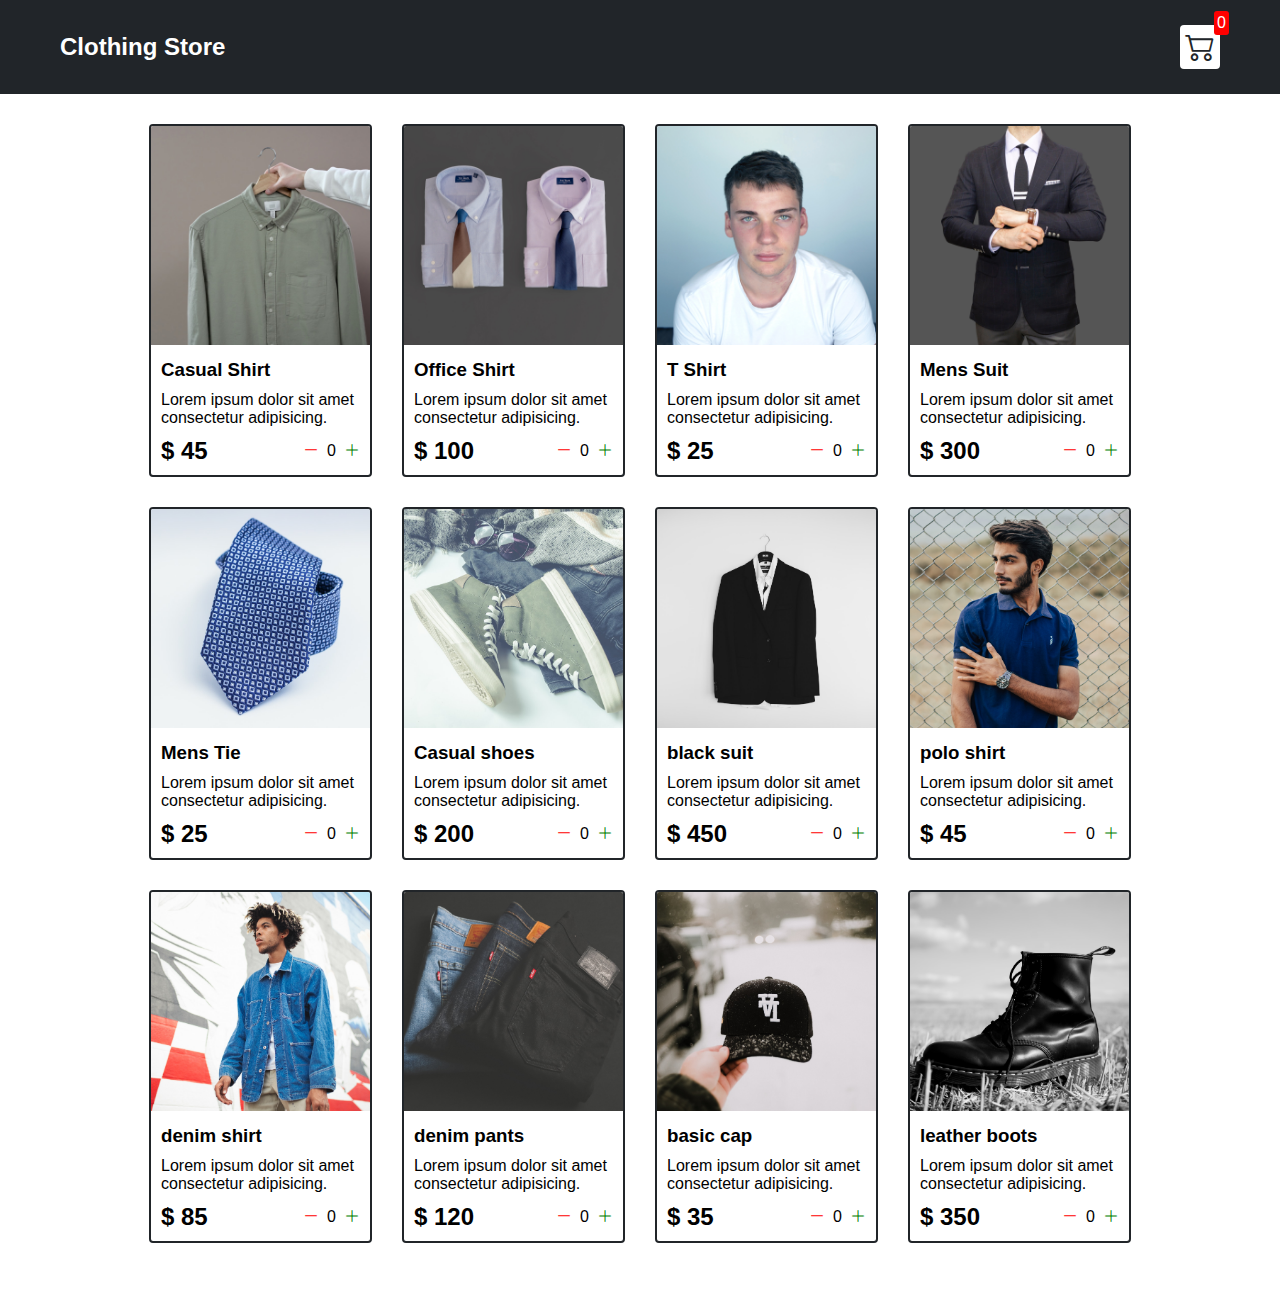
<file: index.html>
<!DOCTYPE html>
<html lang="en">
<head>
    <meta charset="UTF-8">
    <meta http-equiv="X-UA-Compatible" content="IE=edge">
    <meta name="viewport" content="width=device-width, initial-scale=1.0">
    <title>Clothing Store</title>
    <link rel="stylesheet" href="src/style.css">
    <link rel="stylesheet" href="https://cdn.jsdelivr.net/npm/bootstrap-icons@1.8.3/font/bootstrap-icons.css">
</head>
<body>
  <div class="navbar">
    <a href="index.html">
      <h2>Clothing Store</h2>
    </a>
    
    <a href="cart.html">
      <div class="cart">
        <i class="bi bi-cart2"></i>
        <div class="cartAmount" id="cartAmount">0</div>
    </div>
    </a>
    
  </div>

  <div class="shop" id="shop">
  </div>
    <script src="src/data.js"></script>
    <script src="src/script.js"></script>
</body>
</html>
</file>
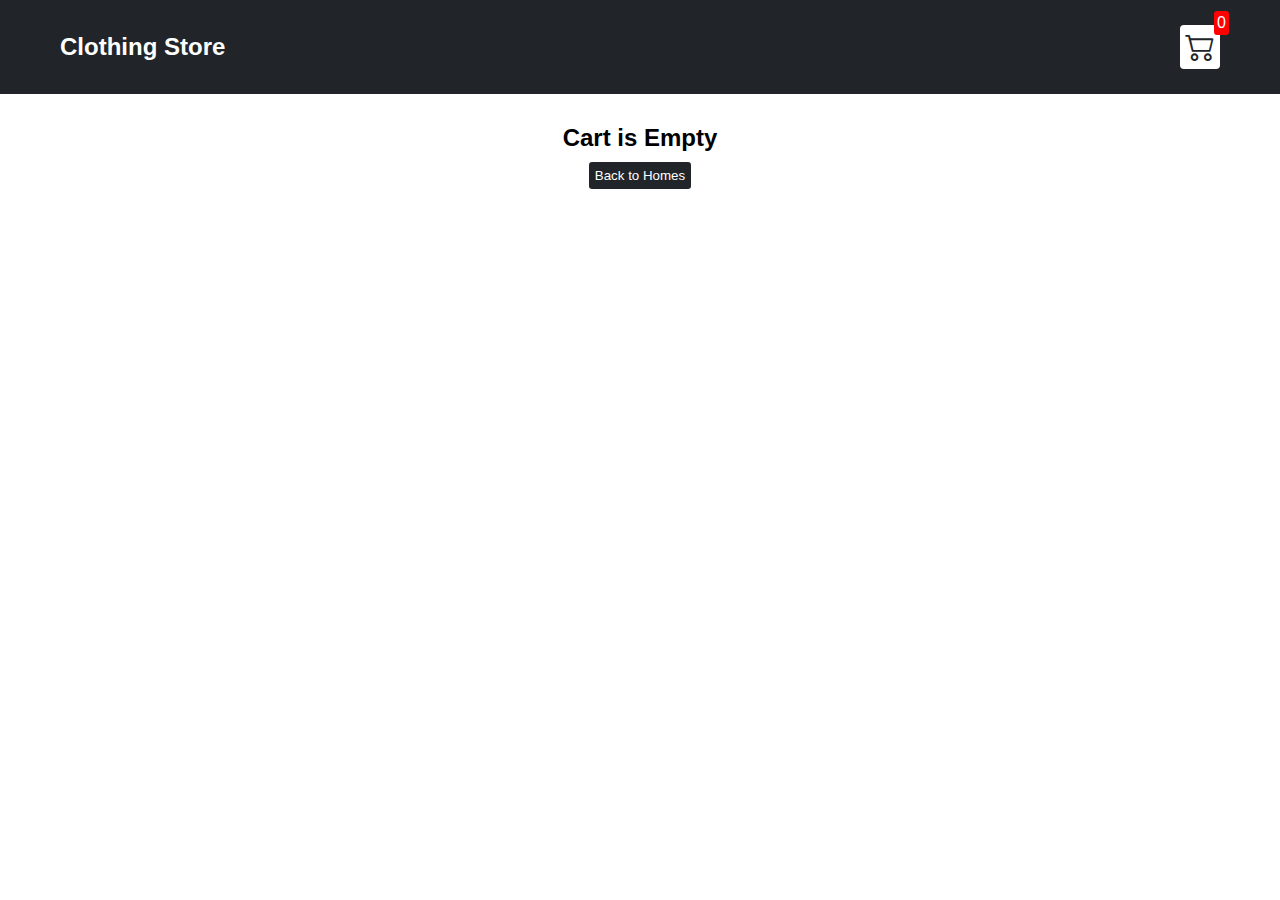
<file: cart.html>
<!DOCTYPE html>
<html lang="en">
<head>
    <meta charset="UTF-8">
    <meta http-equiv="X-UA-Compatible" content="IE=edge">
    <meta name="viewport" content="width=device-width, initial-scale=1.0">
    <title>Clothing Store</title>
    <link rel="stylesheet" href="src/style.css">
    <link rel="stylesheet" href="https://cdn.jsdelivr.net/npm/bootstrap-icons@1.8.3/font/bootstrap-icons.css">
</head>
<body>
    <div class="navbar">
        <a href="index.html">
          <h2>Clothing Store</h2>
        </a>
        
        <a href="cart.html">
          <div class="cart">
            <i class="bi bi-cart2"></i>
            <div class="cartAmount" id="cartAmount">0</div>
        </div>
        </a>
        
    </div>

    <div id="label" class="text-center"></div>
    <div class="shopping-cart" id="shopping-cart"></div>
    <script src="src/data.js"></script>
    <script src="src/cart.js"></script>
</body>
</html>
</file>
<file: src/style.css>
* {
    margin: 0;
    padding: 0;
    box-sizing: border-box;
}

body{
    font-family: sans-serif;
}

i {
    cursor: pointer;
}

a {
    text-decoration: none;
    color: white;
}

/**
* ! Navabr styles are here
**/

.navbar{
    display: flex;
    justify-content: space-between;
    align-items: center;
    background-color: #212529;
    color: white;
    padding: 25px 60px;
    margin-bottom: 30px;
}

.cart {
    position: relative;
    background-color: #fff;
    color: #212529;
    font-size: 30px;
    padding: 5px;
    border-radius: 4px;
}

.cartAmount {
    position: absolute;
    top: -14px;
    right: -9px;
    font-size: 16px;
    background-color: red;
    color: white;
    padding: 3px;
    border-radius: 3px;
}

/**
* ! Shop items styles are here
**/

.shop {
    display: grid;
    grid-template-columns: repeat(4, 223px);
    gap: 30px;
    justify-content: center;
    margin-bottom: 50px;
}

@media (max-width: 1000px) {
    .shop {
        grid-template-columns: repeat(2, 223px);
    }
}

@media (max-width: 500px) {
    .shop {
        grid-template-columns: repeat(1, 223px);
    }
}

.item {
    border: 2px solid #212529;
    border-radius: 4px;
}
.item img {
    width: 100%;
    border-radius: 2px 2px 0 0;
}

.details {
    display: flex;
    flex-direction: column;
    padding: 10px;
    gap: 10px;
}

.price-quantity {
    display: flex;
    flex-direction: row;
    justify-content: space-between;
    align-items: center;
}

.buttons {
    display: flex;
    gap: 8px;
    font-size: 16px;
    cursor: pointer;
}

.bi-dash-lg {
    color: red;
}

.bi-plus-lg {
    color: green;
}

/**
* ! Style rule for label and some buttons
**/

.text-center {
    text-align: center;
    margin-bottom: 20px;
}

.HomeBtn, .checkout, .removeAll {
    background-color: #212529;
    color: white;
    border: none;
    padding: 6px;
    border-radius: 3px;
    cursor: pointer;
    margin-top: 10px;
}

.checkout {
    background-color: green;
}

.removeAll {
    background-color: red;
}

.bi-x-lg {
    color: red;
    font-weight: bold;
}

/**
* ! Style rules for shopping-cart
**/

.shopping-cart {
    display: grid;
    grid-template-columns: repeat(1, 320px);
    justify-content: center;
    gap: 15px;
}

/**
* ! Style rules for cart-item
**/

.cart-item {
    border: 2px solid #212529;
    border-radius: 5px;
    display: flex;
}

.title-price-x {
    width: 195px;
    display: flex;
    align-items: center;
    justify-content: space-between;
}

.title-price {
    display: flex;
    align-items: center;
    gap: 10px;
}

.cart-item-price {
    background-color: #212529;
    color: white;
    border-radius: 4px;
    padding: 3px 6px;
}
</file>
